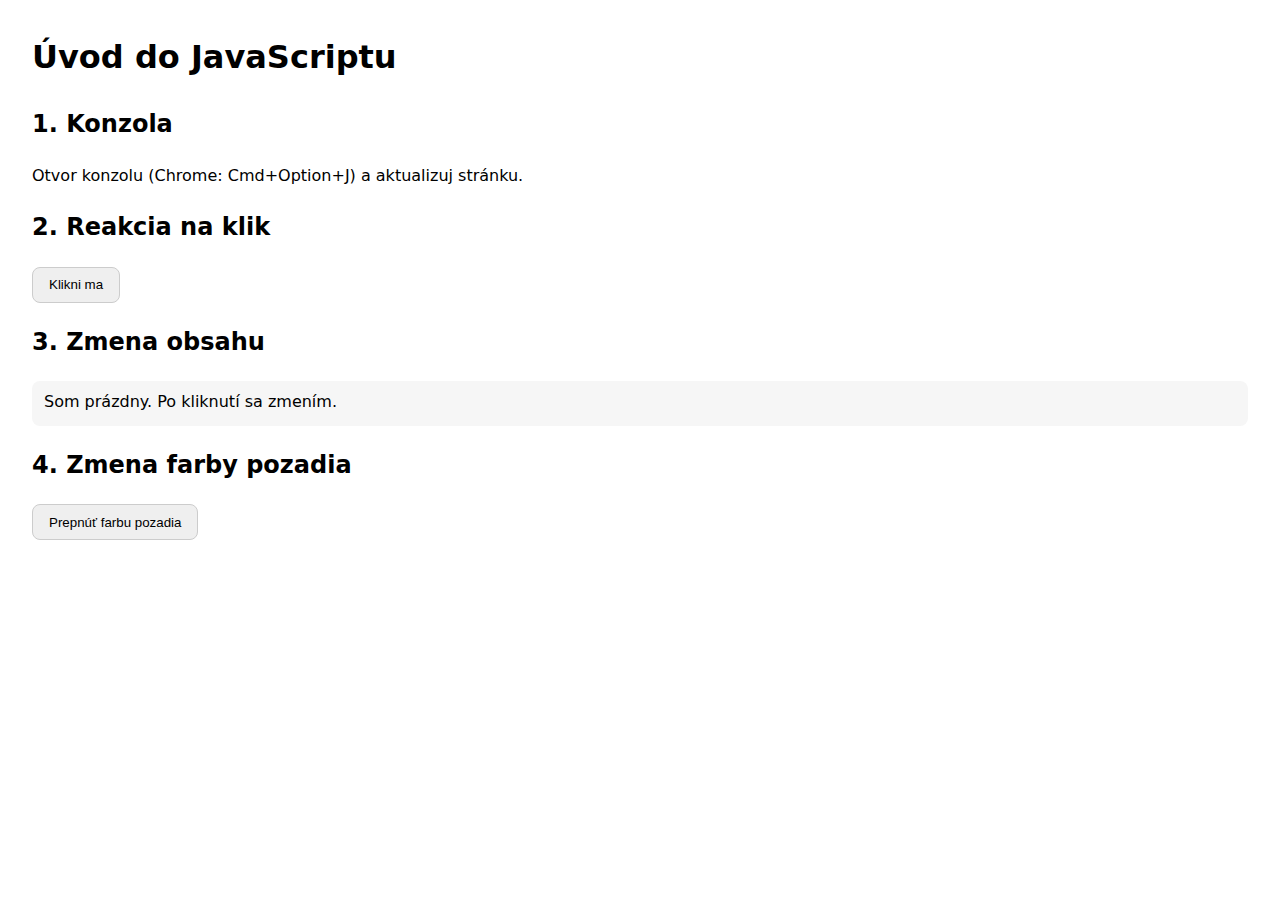
<file: 00uvod/index.html>
<!doctype html>
<html lang="sk">
<head>
  <meta charset="utf-8" />
  <meta name="viewport" content="width=device-width, initial-scale=1" />
  <title>00 · Úvod do JavaScriptu</title>
  <link rel="stylesheet" href="./assets/css/stylesheet.css" />
</head>
<body>
  <h1>Úvod do JavaScriptu</h1>
  <!-- Cieľ: ukázať, že JS vie (1) vypísať do konzoly, (2) reagovať na klik, (3) zmeniť obsah stránky. -->

  <h2>1. Konzola</h2>
  <p>Otvor konzolu (Chrome: Cmd+Option+J) a aktualizuj stránku.</p>

  <h2>2. Reakcia na klik</h2>
  <button id="btn">Klikni ma</button>

  <h2>3. Zmena obsahu</h2>
  <p id="text" class="output" aria-live="polite">Som prázdny. Po kliknutí sa zmením.</p>

  <h2>4. Zmena farby pozadia</h2>
  <button id="btn-bg">Prepnúť farbu pozadia</button>

  <script src="./assets/js/main.js"></script>
</body>
</html>
</file>
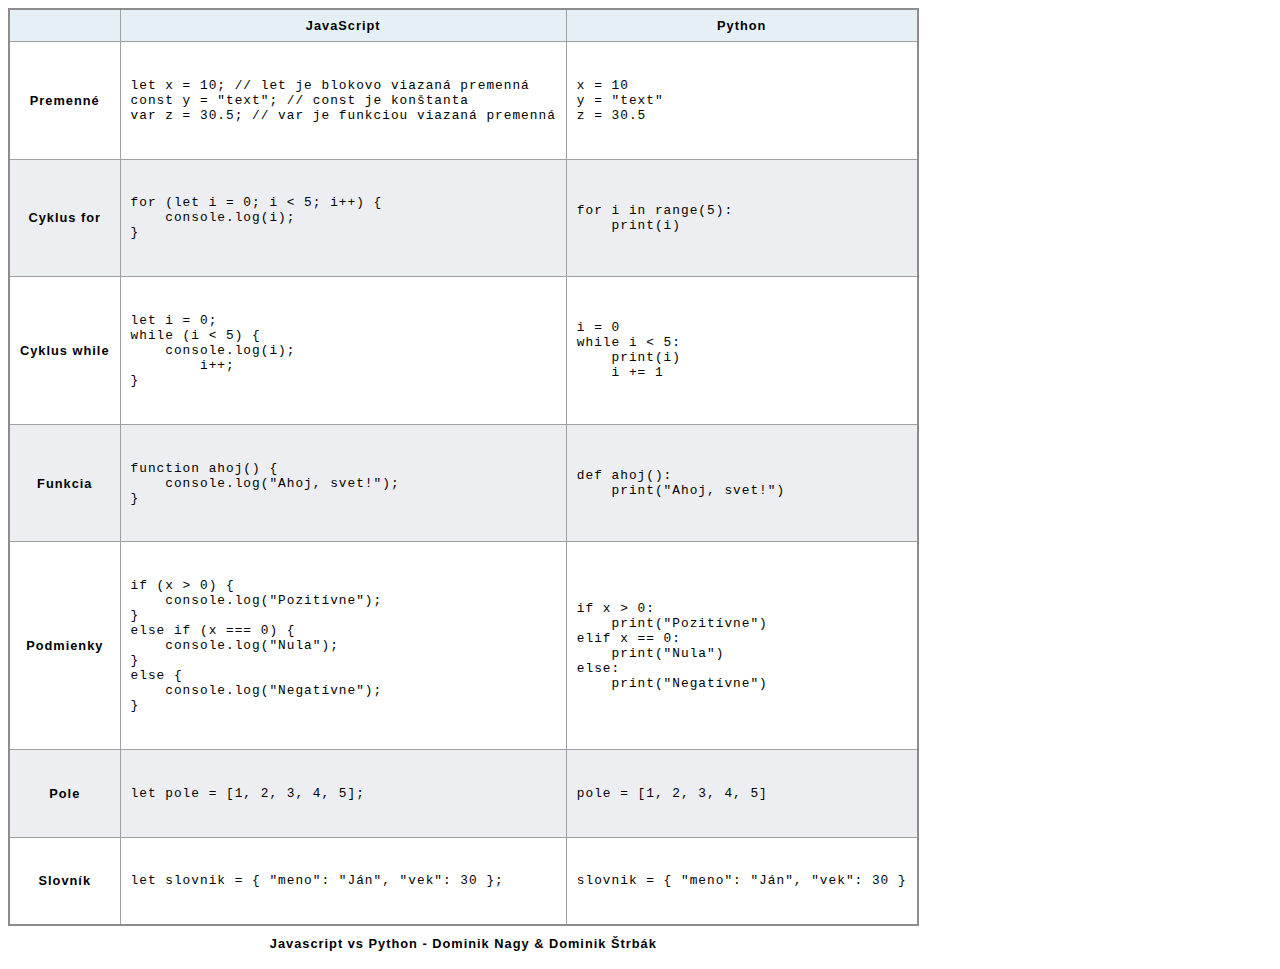
<file: 01cykly/index.html>
<!DOCTYPE html>
<html lang="en">
<head>
    <meta charset="UTF-8">
    <meta name="viewport" content="width=device-width, initial-scale=1.0">
    <title>Javascript vs Python - Dominik Nagy  & Dominik Štrbák</title>
    <link rel="stylesheet" href="style.css">
</head>
<body>
    <table>
        <caption>
            Javascript vs Python - Dominik Nagy  & Dominik Štrbák
        </caption>
        <thead>
            <tr>
                <th scope="col"></th>
                <th scope="col">JavaScript</th>
                <th scope="col">Python</th>
            </tr>
        </thead>
        <tbody>
            <tr>
                <th scope="row"> Premenné</th>
                <td>
                    <pre><code>
let x = 10; // let je blokovo viazaná premenná
const y = "text"; // const je konštanta
var z = 30.5; // var je funkciou viazaná premenná
                    </code></pre>
                </td>
                <td>
                    <pre><code>
x = 10
y = "text"
z = 30.5
                    </code></pre>
                </td>
            </tr>
            <tr>
                <th scope="row">Cyklus for</th>
                <td>
                    <pre><code>
for (let i = 0; i < 5; i++) { 
    console.log(i);
}
                    </code></pre>
                </td>
                <td>
                    <pre><code>
for i in range(5):
    print(i)
                    </code></pre>
                </td>
            </tr>
            <tr>
                <th scope="row">Cyklus while</th>
                <td>
                    <pre><code>
let i = 0;
while (i < 5) {
    console.log(i);
        i++;
}
                    </code></pre>
                </td>
                <td>
                    <pre><code>
i = 0
while i < 5:
    print(i)
    i += 1
                    </code></pre>
                </td>   
            </tr>
            <tr>
                <th scope="row">Funkcia</th>
                <td>
                    <pre><code>
function ahoj() {
    console.log("Ahoj, svet!");
}
                    </code></pre>
                </td>
                <td>
                    <pre><code>
def ahoj():
    print("Ahoj, svet!")
                    </code></pre>
                </td>
            </tr>
            <tr>
                <th scope="row">Podmienky</th>
                <td>
                    <pre><code>
if (x > 0) {
    console.log("Pozitívne");
}
else if (x === 0) {
    console.log("Nula");
}
else {
    console.log("Negatívne");
}
                    </code></pre>
                </td>
                <td>
                    <pre><code>
if x > 0:
    print("Pozitívne")
elif x == 0:
    print("Nula")
else:
    print("Negatívne")
                    </code></pre>
                </td>
            </tr>
            <tr>
                <th scope="row">Pole</th>
                <td>
                    <pre><code>
let pole = [1, 2, 3, 4, 5];
                    </code></pre>
                </td>
                <td>
                    <pre><code>
pole = [1, 2, 3, 4, 5]
                    </code></pre>
                </td>
            </tr>
            <tr>
                <th scope="row">Slovník</th>
                <td>
                    <pre><code>
let slovnik = { "meno": "Ján", "vek": 30 };
                    </code></pre>
                </td>
                <td>
                    <pre><code>
slovnik = { "meno": "Ján", "vek": 30 }
                    </code></pre>
                </td>
            </tr>
        </tbody>
    </table>
</body>
</html>
</file>
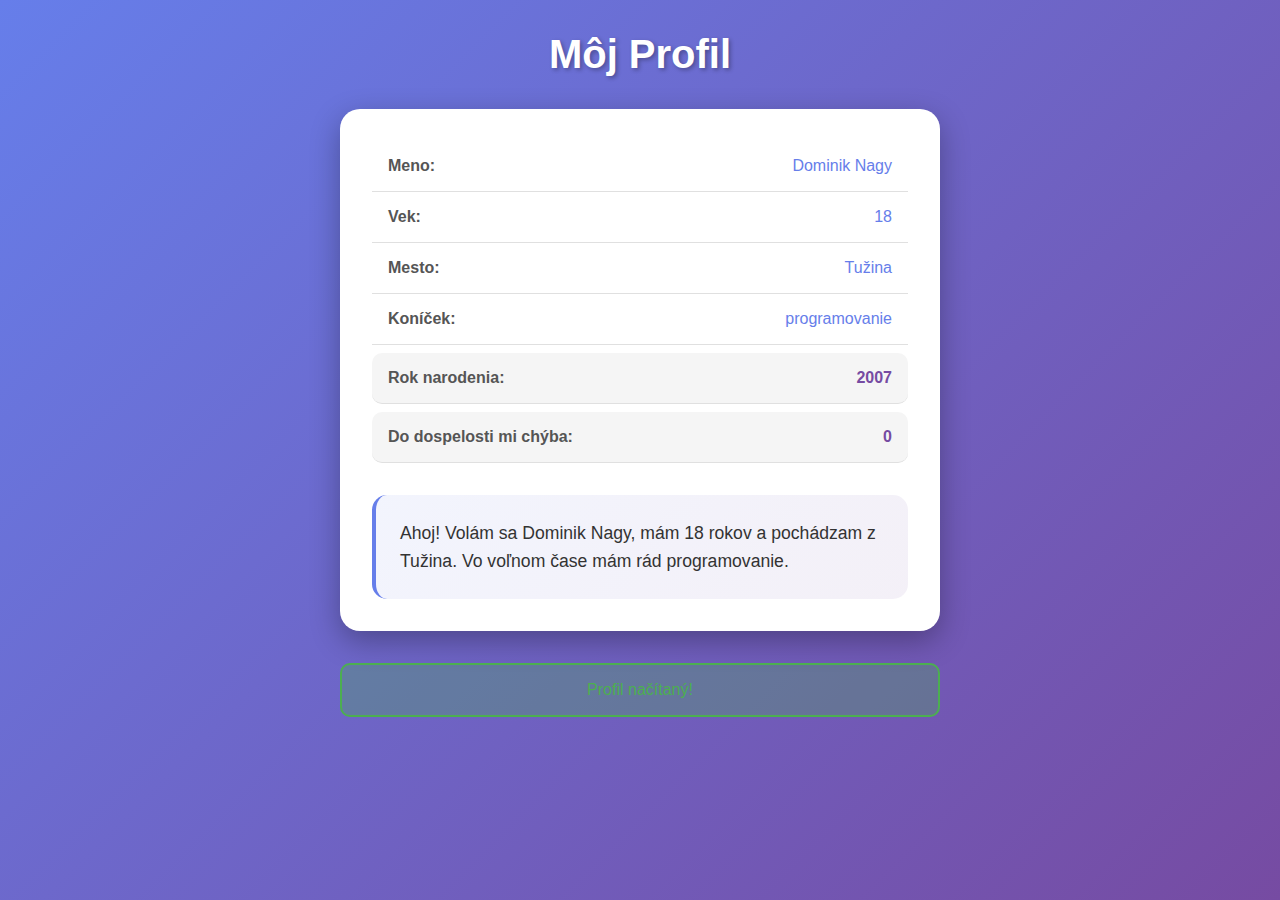
<file: 01manipulaciaDOM/index.html>
<!DOCTYPE html>
<html lang="sk">
<head>
    <meta charset="UTF-8">
    <meta name="viewport" content="width=device-width, initial-scale=1.0">
    <title>Môj JS Profil</title>
    <link rel="stylesheet" href="assets/css/style.css">
</head>
<body>
    <div class="container">
        <header>
            <h1>Môj Profil</h1>
        </header>

        <main class="profil">
            <div class="karta-profilu">
                <div class="riadok-info">
                    <span class="popis">Meno:</span>
                    <span id="meno" class="hodnota">...</span>
                </div>

                <div class="riadok-info">
                    <span class="popis">Vek:</span>
                    <span id="vek" class="hodnota">...</span>
                </div>

                <div class="riadok-info">
                    <span class="popis">Mesto:</span>
                    <span id="mesto" class="hodnota">...</span>
                </div>

                <div class="riadok-info">
                    <span class="popis">Koníček:</span>
                    <span id="konicek" class="hodnota">...</span>
                </div>

                <div class="riadok-info zvyrazneny">
                    <span class="popis">Rok narodenia:</span>
                    <span id="rok-narodenia" class="hodnota">...</span>
                </div>

                <div class="riadok-info zvyrazneny">
                    <span class="popis">Do dospelosti mi chýba:</span>
                    <span id="do-dospelosti" class="hodnota">...</span>
                </div>

                <div class="bio">
                    <p id="o-mne">...</p>
                </div>
            </div>

            <div class="status" id="status">
                Načítavam profil...
            </div>
        </main>
    </div>

    <script src="assets/js/script.js"></script>
</body>
</html>
</file>
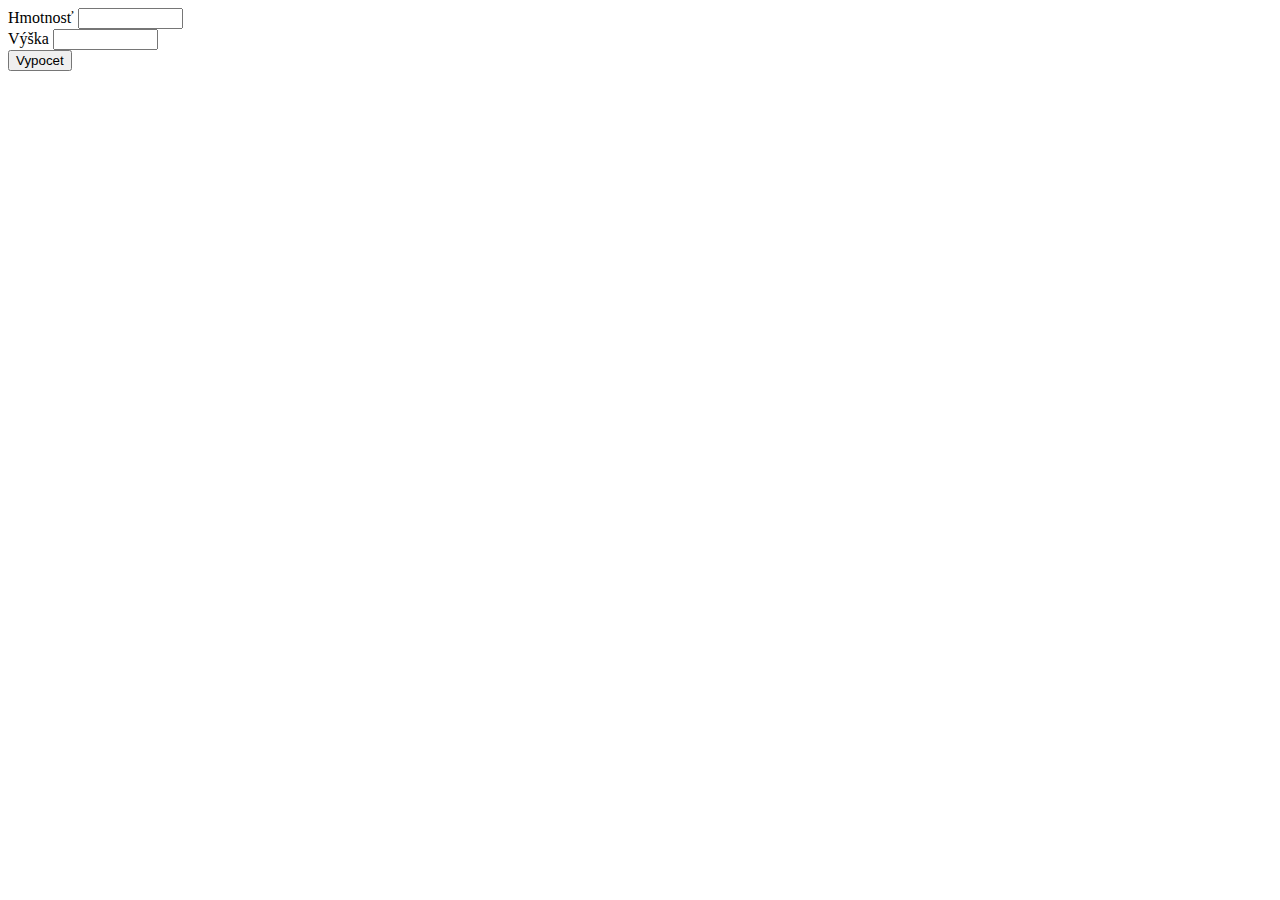
<file: 02bmi/index.html>
<!DOCTYPE html>
<html lang="en">
<head>
    <meta charset="UTF-8">
    <meta name="viewport" content="width=device-width, initial-scale=1.0">
    <title>BMI kalkulačka</title>
</head>
<body>
    <main>
        <label for="hmotnost">Hmotnosť</label>
        <input id="hmotnost" type="text" name="hmotnost" required minlength="2" maxlength="12" size="10">
        <br>
        <label for="vyska"> Výška</label>
        <input type="text" id="vyska" name="vyska" required minlength="2" maxlength="10" size="10">
        <br>
        <button id="btnAccept">Vypocet</button>
        <p id="out"></p>

    </main>
    <script src="assets/script.js"></script>
</body>
</html>
</file>
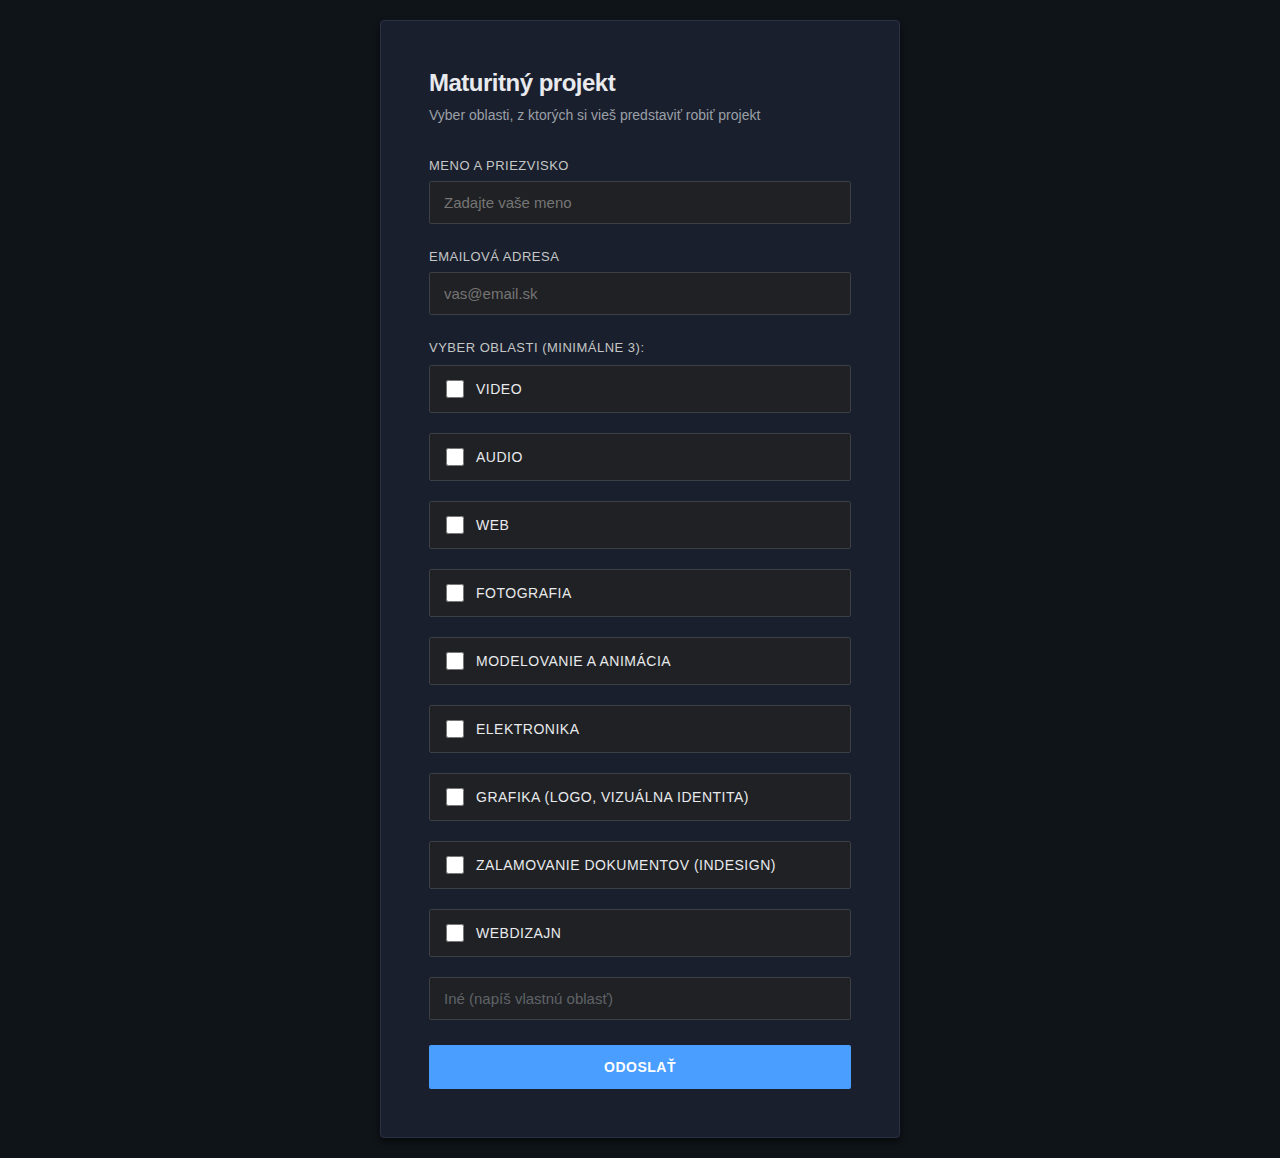
<file: 06_spracovanie_formulara_preferovanie_oblasti/index.html>
<!DOCTYPE html>
<html lang="sk">
<head>
    <meta charset="UTF-8">
    <meta name="viewport" content="width=device-width, initial-scale=1.0">
    <title>Newsletter - Prihlásenie</title>
    <link rel="stylesheet" href="assets/css/style.css">
</head>
<body>
    <div class="container">
        <h1>Maturitný projekt</h1>
        <p class="popis">Vyber oblasti, z ktorých si vieš predstaviť robiť projekt</p>

        <form id="newsletterForm">
            <!-- Meno -->
            <div class="form-group">
                <label for="meno">Meno a priezvisko</label>
                <input type="text" id="meno" placeholder="Zadajte vaše meno" required>
            </div>

            <!-- Email -->
            <div class="form-group">
                <label for="email">Emailová adresa</label>
                <input type="email" id="email" placeholder="vas@email.sk" required>
            </div>

            <!-- Témy -->
            <div class="form-group">
                <label>Vyber oblasti (minimálne 3):</label>
                <div class="checkbox-group">
                    <label class="checkbox-label">
                        <input type="checkbox" name="tema" value="Video">
                        <span>Video</span>
                    </label>
                    <label class="checkbox-label">
                        <input type="checkbox" name="tema" value="Audio">
                        <span>Audio</span>
                    </label>
                    <label class="checkbox-label">
                        <input type="checkbox" name="tema" value="Web">
                        <span>Web</span>
                    </label>
                    <label class="checkbox-label">
                        <input type="checkbox" name="tema" value="Fotografia">
                        <span>Fotografia</span>
                    </label>
                    <label class="checkbox-label">
                        <input type="checkbox" name="tema" value="Modelovanie a animácia">
                        <span>Modelovanie a animácia</span>
                    </label>
                    <label class="checkbox-label">
                        <input type="checkbox" name="tema" value="Elektronika">
                        <span>Elektronika</span>
                    </label>
                    <label class="checkbox-label">
                        <input type="checkbox" name="tema" value="Grafika (logo, vizuálna identita)">
                        <span>Grafika (logo, vizuálna identita)</span>
                    </label>
                    <label class="checkbox-label">
                        <input type="checkbox" name="tema" value="Zalamovanie dokumentov (InDesign)">
                        <span>Zalamovanie dokumentov (InDesign)</span>
                    </label>
                    <label class="checkbox-label">
                        <input type="checkbox" name="tema" value="Webdizajn">
                        <span>Webdizajn</span>
                    </label>
                </div>
                <input type="text" id="ineOblasti" placeholder="Iné (napíš vlastnú oblasť)">
            </div>

            <!-- Tlačidlo -->
            <button type="submit" class="btn-submit">Odoslať</button>
        </form>

        <!-- Miesto pre výsledok/error -->
        <div id="sprava" class="sprava hidden"></div>
    </div>

    <script src="assets/js/script.js"></script>
</body>
</html>
</file>
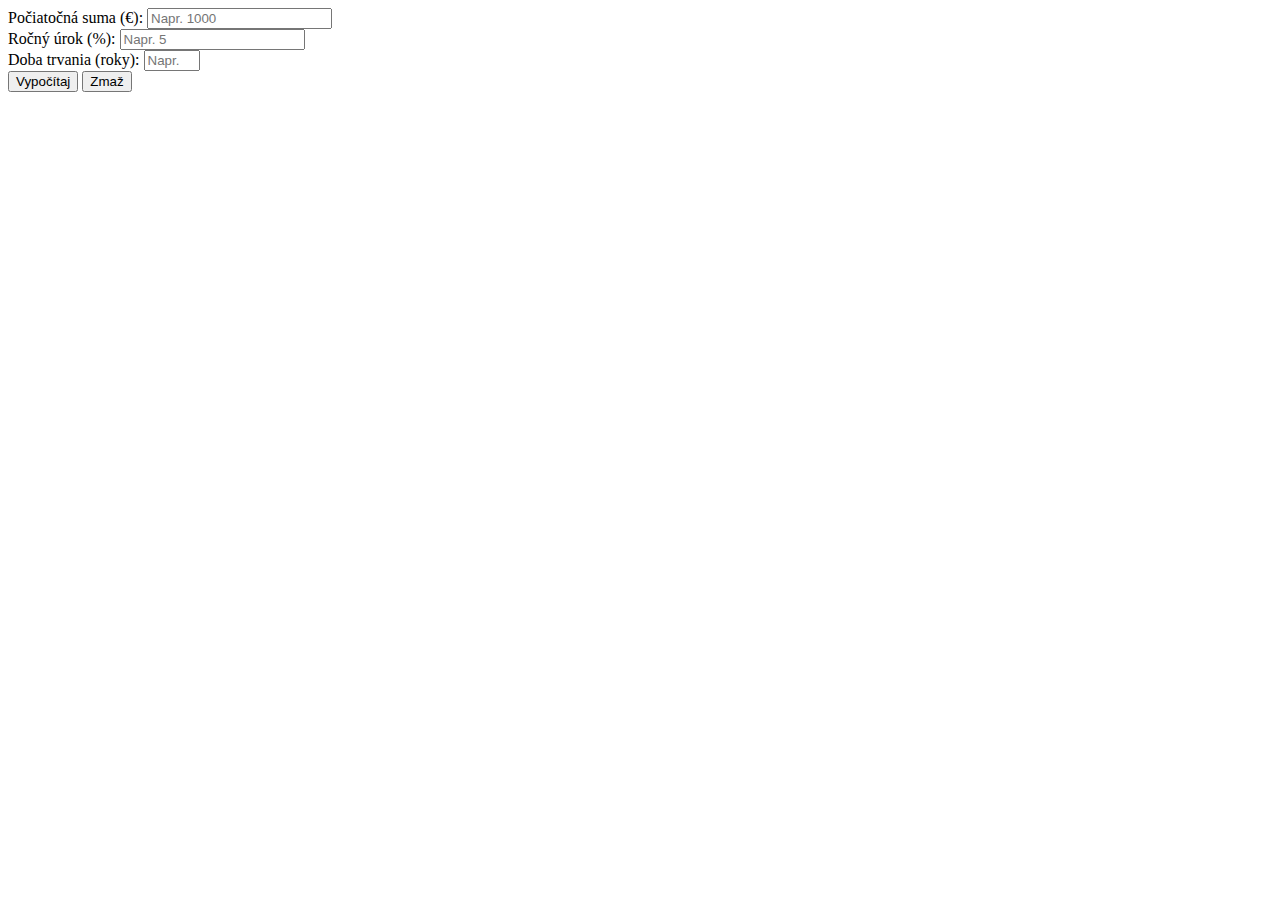
<file: 2026-02-03/index.html>
<!DOCTYPE html>

<head>
  <meta charset="UTF-8" />
  <meta name="viewport" content="width=device-width,initial-scale=1" />
  <meta name="description" content="" />
  <link rel="icon" href="favicon.png">
  <link rel="stylesheet" src="assets/css/style.css" />
  <title>Document</title>
</head>

<body>
  <div class="form-container">
    <form id="urokForm">
      <div class="form-group">
        <label for="istina">Počiatočná suma (€):</label>
        <input type="number" id="istina" min="1" step="0.01" required placeholder="Napr. 1000">
      </div>
      <div class="form-group">
        <label for="urok">Ročný úrok (%):</label>
        <input type="number" id="urok" min="0.01" step="0.01" required placeholder="Napr. 5">
      </div>
      <div class="form-group">
        <label for="roky">Doba trvania (roky):</label>
        <input type="number" id="roky" min="1" max="50" required placeholder="Napr. 10">
      </div>
    </form>
    <button type="submit" class="btn-vypocitaj" id="btnSubmit">Vypočítaj</button>
    <button type="reset" class="btn-reset" id="btnDelete">Zmaž</button>
  <p class="out" id="result"></p>
  </div>
  <script src="assets/js/script.js"></script>
</body>
</file>
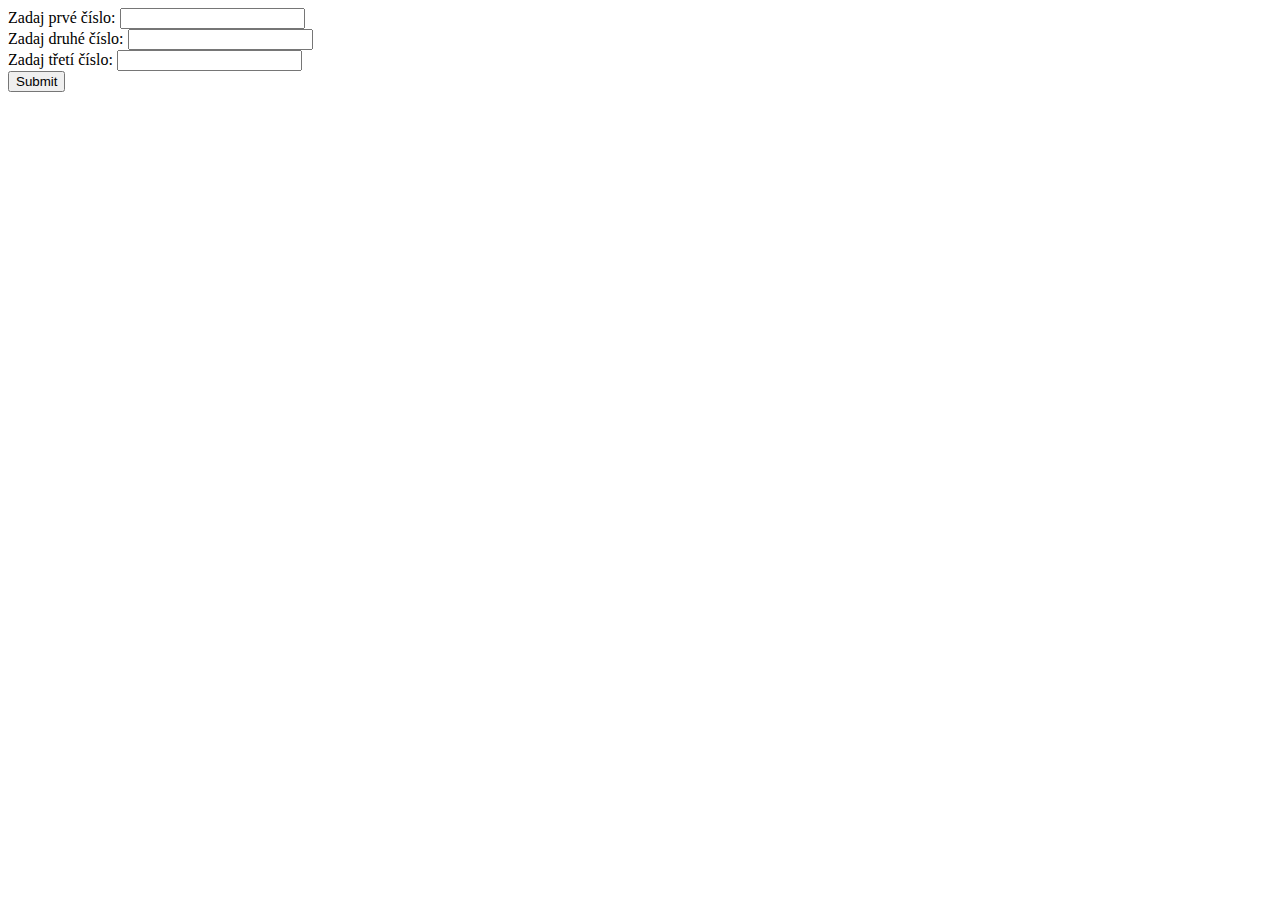
<file: 31.3/index.html>
<!doctype html>
<html lang="en">
    <head>
        <meta charset="UTF-8" />
        <meta name="viewport" content="width=device-width, initial-scale=1.0" />
        <title>31.3.2026</title>
        <link
            rel="stylesheet"
            href="https://www.w3schools.com/w3css/5/w3.css"
        />
        <script src="https://www.w3schools.com/lib/w3.js"></script>
    </head>
    <body>
        <form id="form">
            <label for="cislo1">Zadaj prvé číslo:</label>
            <input type="number" name="cislo1" id="cislo1" /> <br />
            <label for="cislo2">Zadaj druhé číslo:</label>
            <input type="number" name="cislo2" id="cislo2" /> <br />
            <label for="cislo3">Zadaj třetí číslo:</label>
            <input type="number" name="cislo3" id="cislo3" /> <br />
            <button type="button" id="submit" onclick="porovnaj()">
                Submit
            </button>
            <br />
            <output id="out" name="out"></output>
        </form>
        <script src="script.js"></script>
    </body>
</html>
</file>
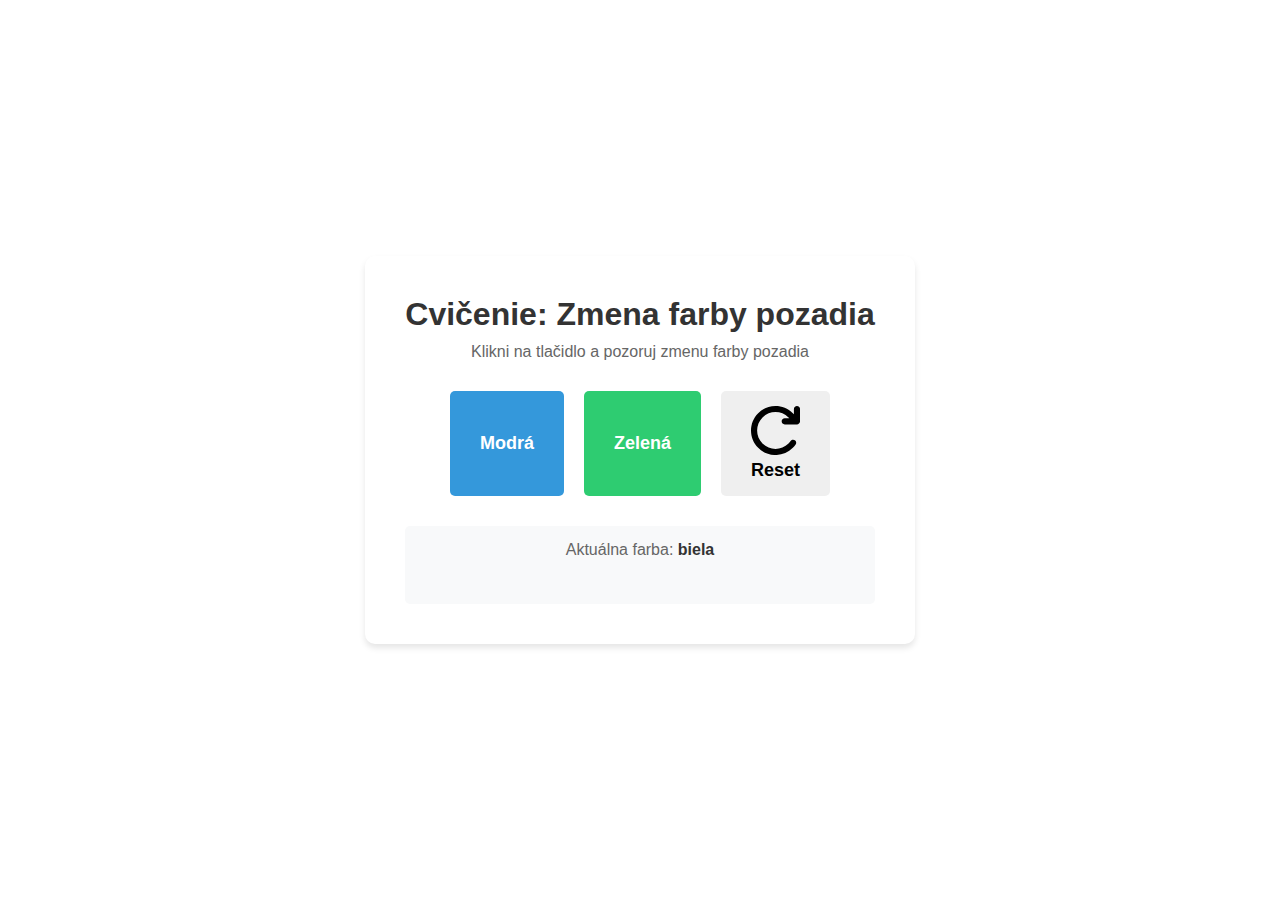
<file: 01manipulaciaDOM/02_vysvetlenie/index.html>
<!DOCTYPE html>
<html lang="sk">
<head>
    <meta charset="UTF-8">
    <meta name="viewport" content="width=device-width, initial-scale=1.0">
    <title>Manipulácia s CSS cez JavaScript</title>
    <link rel="stylesheet" href="style.css">
</head>
<body>
    <div class="container">
        <h1>Cvičenie: Zmena farby pozadia</h1>
        <p>Klikni na tlačidlo a pozoruj zmenu farby pozadia</p>
        
        <div class="buttons">
            <button id="btn-modra" class="btn">Modrá</button>
            <button id="btn-zelena" class="btn">Zelená</button>
            <button id="btn-reset" class="btn"><svg xmlns="http://www.w3.org/2000/svg" viewBox="0 0 512 512"><path d="M436.7 74.7L448 85.4 448 32c0-17.7 14.3-32 32-32s32 14.3 32 32l0 128c0 17.7-14.3 32-32 32l-128 0c-17.7 0-32-14.3-32-32s14.3-32 32-32l47.9 0-7.6-7.2c-.2-.2-.4-.4-.6-.6-75-75-196.5-75-271.5 0s-75 196.5 0 271.5 196.5 75 271.5 0c8.2-8.2 15.5-16.9 21.9-26.1 10.1-14.5 30.1-18 44.6-7.9s18 30.1 7.9 44.6c-8.5 12.2-18.2 23.8-29.1 34.7-100 100-262.1 100-362 0S-25 175 75 75c99.9-99.9 261.7-100 361.7-.3z"/></svg>Reset</button>
        </div>

        <div class="info">
            <p>Aktuálna farba: <span id="farba-text">biela</span></p>
        </div>
    </div>

    <script src="script.js"></script>
</body>
</html>
</file>
<file: 00uvod/assets/css/stylesheet.css>
body {
	font-family: system-ui, Arial, sans-serif;
	margin: 2rem;
	line-height: 1.6;
}

button {
	padding: 0.6rem 1rem;
	border-radius: 0.5rem;
	border: 1px solid #ccc;
	cursor: pointer;
}

.output {
	padding: 0.5rem 0.75rem;
	background: #f6f6f6;
	border-radius: 0.5rem;
	min-height: 1.8rem;
}

/* Alternatívne pozadie stránky prepínané triedou na <body> */
.alt-bg {
	background: #1e293b; /* tmavé pozadie */
	color: #ffffff;      /* svetlý text pre kontrast */
}
</file>
<file: 01cykly/style.css>
table {
  border-collapse: collapse;
  border: 2px solid rgb(140 140 140);
  font-family: sans-serif;
  font-size: 0.8rem;
  letter-spacing: 1px;
}

caption {
  caption-side: bottom;
  padding: 10px;
  font-weight: bold;
}

thead,
tfoot {
  background-color: rgb(228 240 245);
}

th,
td {
  border: 1px solid rgb(160 160 160);
  padding: 8px 10px;
}

td:last-of-type {
  text-align: left;
}

tbody > tr:nth-of-type(even) {
  background-color: rgb(237 238 242);
}

tfoot th {
  text-align: left;
}

tfoot td {
  font-weight: bold;
}
</file>
<file: 01manipulaciaDOM/assets/css/style.css>
* {
    margin: 0;
    padding: 0;
    box-sizing: border-box;
}

body {
    font-family: 'Segoe UI', Tahoma, Geneva, Verdana, sans-serif;
    background: linear-gradient(135deg, #667eea 0%, #764ba2 100%);
    min-height: 100vh;
    padding: 2rem;
}

.container {
    max-width: 600px;
    margin: 0 auto;
}

header {
    text-align: center;
    margin-bottom: 2rem;
}

header h1 {
    color: white;
    font-size: 2.5rem;
    text-shadow: 2px 2px 4px rgba(0, 0, 0, 0.3);
}

.karta-profilu {
    background: white;
    border-radius: 20px;
    padding: 2rem;
    box-shadow: 0 10px 30px rgba(0, 0, 0, 0.3);
}

.riadok-info {
    display: flex;
    justify-content: space-between;
    padding: 1rem;
    border-bottom: 1px solid #e0e0e0;
}

.riadok-info:last-of-type {
    border-bottom: none;
}

.popis {
    font-weight: 600;
    color: #555;
}

.hodnota {
    color: #667eea;
    font-weight: 500;
}

.zvyrazneny {
    background: #f5f5f5;
    border-radius: 10px;
    margin: 0.5rem 0;
}

.zvyrazneny .hodnota {
    color: #764ba2;
    font-weight: 700;
}

.bio {
    margin-top: 2rem;
    padding: 1.5rem;
    background: linear-gradient(135deg, #667eea15 0%, #764ba215 100%);
    border-radius: 15px;
    border-left: 4px solid #667eea;
}

.bio p {
    color: #333;
    line-height: 1.6;
    font-size: 1.1rem;
}

.status {
    text-align: center;
    margin-top: 2rem;
    padding: 1rem;
    background: rgba(255, 255, 255, 0.2);
    border-radius: 10px;
    color: white;
    font-weight: 500;
}

/* Triedy pre JavaScript */
.uspech {
    background: rgba(76, 175, 80, 0.3);
    border: 2px solid #4CAF50;
}

.nacitavam {
    background: rgba(255, 152, 0, 0.3);
    border: 2px solid #FF9800;
}
</file>
<file: 06_spracovanie_formulara_preferovanie_oblasti/assets/css/style.css>
* {
    margin: 0;
    padding: 0;
    box-sizing: border-box;
}

body {
    font-family: 'Inter', -apple-system, BlinkMacSystemFont, sans-serif;
    background: #0f1419;
    min-height: 100vh;
    display: flex;
    justify-content: center;
    align-items: center;
    padding: 20px;
}

.container {
    background: #1a1f2e;
    border-radius: 4px;
    padding: 48px;
    max-width: 520px;
    width: 100%;
    box-shadow: 0 4px 6px rgba(0, 0, 0, 0.5);
    border: 1px solid #2a3142;
}

h1 {
    color: #e8eaed;
    margin-bottom: 8px;
    text-align: left;
    font-size: 24px;
    font-weight: 600;
    letter-spacing: -0.5px;
}

.popis {
    text-align: left;
    color: #9aa0a6;
    margin-bottom: 32px;
    font-size: 14px;
    line-height: 1.5;
}

.form-group {
    margin-bottom: 25px;
}

label {
    display: block;
    margin-bottom: 8px;
    color: #c4c7c5;
    font-weight: 500;
    font-size: 13px;
    text-transform: uppercase;
    letter-spacing: 0.5px;
}

input[type="text"],
input[type="email"] {
    width: 100%;
    padding: 12px 14px;
    border: 1px solid #3c4043;
    border-radius: 2px;
    font-size: 15px;
    background: #202124;
    color: #e8eaed;
    transition: all 0.2s;
}

input[type="text"]:focus,
input[type="email"]:focus {
    outline: none;
    border-color: #4a9eff;
    background: #292a2d;
}

.checkbox-group {
    display: flex;
    flex-direction: column;
    gap: 12px;
    margin-top: 10px;
}

.checkbox-label {
    display: flex;
    align-items: center;
    padding: 14px 16px;
    border: 1px solid #3c4043;
    border-radius: 2px;
    cursor: pointer;
    transition: all 0.15s;
    background: #202124;
}

.checkbox-label:hover {
    background-color: #292a2d;
    border-color: #5f6368;
}

.checkbox-label input[type="checkbox"] {
    width: 18px;
    height: 18px;
    margin-right: 12px;
    cursor: pointer;
    accent-color: #4a9eff;
}

.checkbox-label span {
    font-size: 14px;
    color: #e8eaed;
    font-weight: 400;
}

#ineOblasti {
    width: 100%;
    padding: 12px 14px;
    border: 1px solid #3c4043;
    border-radius: 2px;
    font-size: 15px;
    background: #202124;
    color: #e8eaed;
    transition: all 0.2s;
    margin-top: 12px;
}

#ineOblasti:focus {
    outline: none;
    border-color: #4a9eff;
    background: #292a2d;
}

#ineOblasti::placeholder {
    color: #5f6368;
}

.btn-submit {
    width: 100%;
    padding: 14px;
    background: #4a9eff;
    color: #ffffff;
    border: none;
    border-radius: 2px;
    font-size: 14px;
    font-weight: 600;
    cursor: pointer;
    transition: all 0.2s;
    text-transform: uppercase;
    letter-spacing: 0.5px;
}

.btn-submit:hover {
    background: #5aa5ff;
}

.btn-submit:active {
    background: #3a8eef;
}

.sprava {
    margin-top: 20px;
    padding: 15px;
    border-radius: 8px;
    text-align: center;
    font-weight: 600;
    transition: all 0.3s;
}

.sprava.success {
    background-color: #1e3a1f;
    color: #81c784;
    border: 1px solid #2e5c2f;
}

.sprava.error {
    background-color: #3a1f1f;
    color: #e57373;
    border: 1px solid #5c2e2e;
}

.sprava.hidden {
    display: none;
}
</file>
<file: 01manipulaciaDOM/02_vysvetlenie/style.css>
* {
    margin: 0;
    padding: 0;
    box-sizing: border-box;
}

body {
    font-family: Arial, sans-serif;
    min-height: 100vh;
    display: flex;
    justify-content: center;
    align-items: center;
    transition: background-color 0.5s ease;
}

.container {
    text-align: center;
    background-color: white;
    padding: 40px;
    border-radius: 10px;
    box-shadow: 0 4px 6px rgba(0, 0, 0, 0.1);
}

h1 {
    color: #333;
    margin-bottom: 10px;
}

p {
    color: #666;
    margin-bottom: 30px;
}

.buttons {
    display: flex;
    gap: 20px;
    justify-content: center;
    margin-bottom: 30px;
}

.btn {
    padding: 15px 30px;
    font-size: 18px;
    font-weight: bold;
    border: none;
    border-radius: 5px;
    cursor: pointer;
    transition: transform 0.2s ease;
}

.btn:hover {
    transform: scale(1.05);
}

#btn-modra {
    background-color: #3498db;
    color: white;
}

#btn-zelena {
    background-color: #2ecc71;
    color: white;
}

.info {
    margin-top: 20px;
    padding: 15px;
    background-color: #f8f9fa;
    border-radius: 5px;
}

#farba-text {
    font-weight: bold;
    color: #333;
}
</file>
